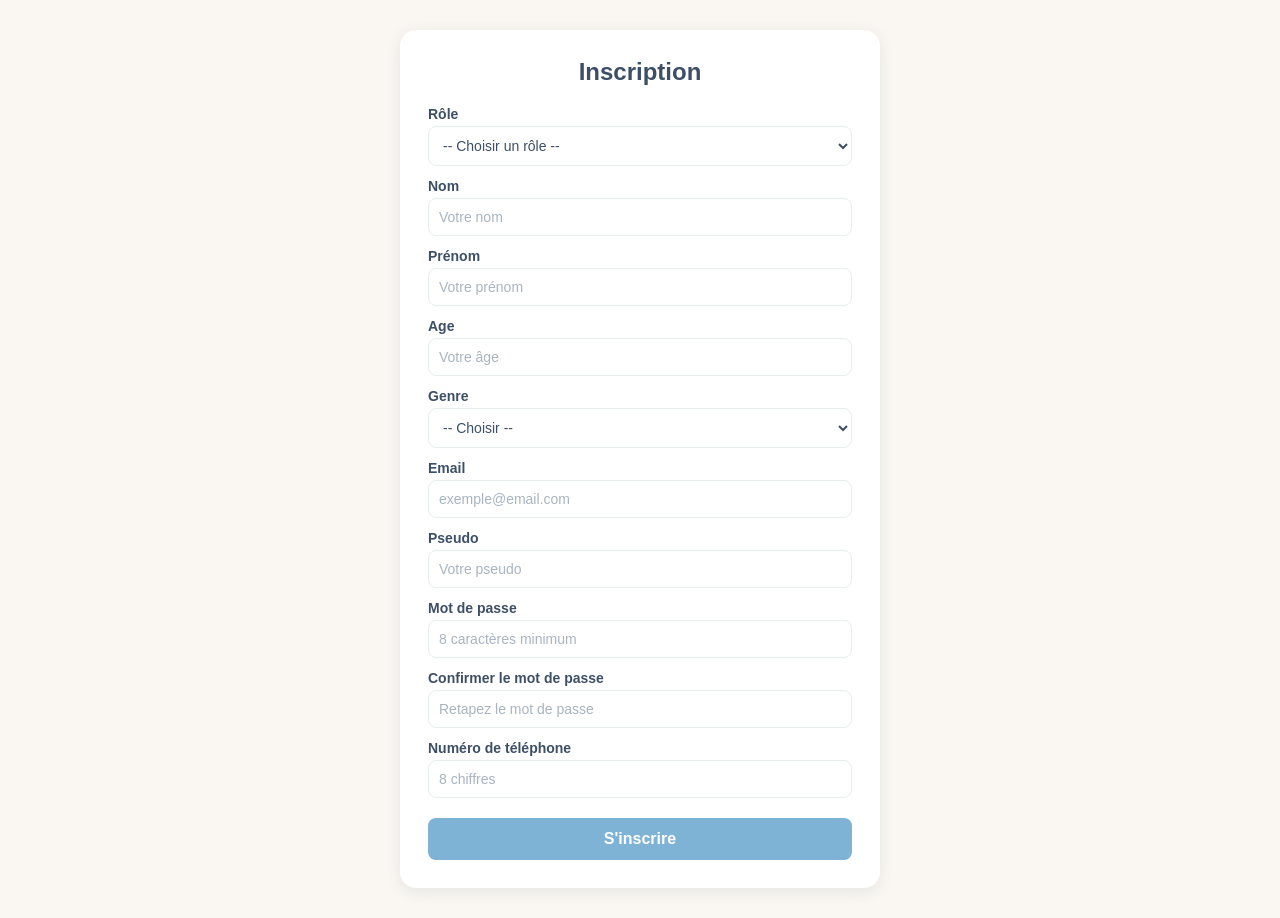
<file: view/inscription.html>
<!DOCTYPE html>
<html lang="fr">

<head>
    <meta charset="UTF-8">
    <meta name="viewport" content="width=device-width, initial-scale=1">
    <title>Inscription</title>
    <link rel="stylesheet" href="assets/css/style.css">
</head>

<body>

<div class="card">

    <h2>Inscription</h2>

    <!-- novalidate : supprime les bulles du navigateur, la validation est faite en JS -->
    <form action="inscription.php" method="POST" novalidate>

        <label>Rôle</label>
        <select name="role" id="role">
            <option value="">-- Choisir un rôle --</option>
            <option value="patient">Patient</option>
            <option value="medecin">Médecin (Pro)</option>
            <option value="admin">Admin</option>
        </select>

        <label>Nom</label>
        <input type="text" name="nom" placeholder="Votre nom">

        <label>Prénom</label>
        <input type="text" name="prenom" placeholder="Votre prénom">

        <label>Age</label>
        <input type="number" name="age" placeholder="Votre âge">

        <label>Genre</label>
        <select name="genre">
            <option value="">-- Choisir --</option>
            <option value="Homme">Homme</option>
            <option value="Femme">Femme</option>
        </select>

        <label>Email</label>
        <input type="email" name="email" placeholder="exemple@email.com">

        <label>Pseudo</label>
        <input type="text" name="pseudo" placeholder="Votre pseudo">

        <label>Mot de passe</label>
        <input type="password" name="mdp" placeholder="8 caractères minimum">

        <label>Confirmer le mot de passe</label>
        <input type="password" name="confirmation" placeholder="Retapez le mot de passe">

        <label>Numéro de téléphone</label>
        <input type="tel" name="num_telephone" maxlength="8" inputmode="numeric" placeholder="8 chiffres">


        <div id="patient" class="champs">

            <h3>Informations du patient</h3>

            <label>Allergies</label>
            <textarea name="allergies" placeholder="Facultatif"></textarea>

        </div>


        <div id="medecin" class="champs">

            <h3>Informations professionnelles</h3>

            <label>Spécialité</label>
            <input type="text" name="specialite" placeholder="Ex : Cardiologie">

            <label>Gouvernorat</label>
            <input type="text" name="gouvernorat" placeholder="Ex : Tunis">

            <label>Adresse du cabinet</label>
            <input type="text" name="adresse_cabinet" placeholder="Adresse complète">

            <label>Tarif</label>
            <input type="number" name="tarif" placeholder="Tarif de la consultation">

        </div>


        <div id="admin" class="champs">

            <h3>Informations administrateur</h3>

            <label>Niveau d'accès</label>
            <input type="text" name="niveau_acces" placeholder="Ex : Super admin">

        </div>


        <button type="submit">S'inscrire</button>

    </form>

</div>



<script src="assets/js/controlesaisie.js"   ></script>
</body>
</html>
</file>
<file: view/assets/css/style.css>
/* ==============================
   STYLE GENERAL
============================== */

* {
    box-sizing: border-box;
}

body {
    font-family: Arial, sans-serif;
    background: #FAF7F2;
    color: #3D4F66;
    margin: 0;
    padding: 30px;
}

/* ==============================
   CARTE
============================== */

.card {
    max-width: 480px;
    margin: auto;
    background: #FFFFFF;
    padding: 28px;
    border-radius: 16px;
    box-shadow: 0 4px 15px rgba(61, 79, 102, 0.10);
}

/* ==============================
   TITRES
============================== */

h2 {
    text-align: center;
    color: #3D4F66;
    margin-top: 0;
}

/* ==============================
   LABELS
============================== */

label {
    display: block;
    margin: 12px 0 4px;
    font-weight: bold;
    font-size: 14px;
    color: #3D4F66;
}

/* ==============================
   CHAMPS DE SAISIE
============================== */

input,
select,
textarea {
    width: 100%;
    padding: 10px;
    border: 1px solid #E8EDF0;
    border-radius: 8px;
    font-size: 14px;
    background: #FFFFFF;
    color: #3D4F66;
}

input:focus,
select:focus,
textarea:focus {
    outline: none;
    border-color: #7FB3D5;
    box-shadow: 0 0 0 3px rgba(127, 179, 213, 0.15);
}

input::placeholder,
textarea::placeholder {
    color: #A9B4C0;
}

/* ==============================
   BOUTONS
============================== */

button {
    width: 100%;
    margin-top: 20px;
    padding: 12px;
    background: #7FB3D5;
    color: #FFFFFF;
    border: 0;
    border-radius: 8px;
    font-size: 16px;
    font-weight: bold;
    cursor: pointer;
    transition: 0.3s;
}

button:hover {
    background: #5F9FC7;
}

/* ==============================
   ERREURS DE SAISIE
============================== */

/* Cadre rouge sur le champ invalide */
input.champ-erreur,
select.champ-erreur,
textarea.champ-erreur {
    border: 2px solid #D64545;
    background: #FFF5F5;
}

input.champ-erreur:focus,
select.champ-erreur:focus,
textarea.champ-erreur:focus {
    border-color: #D64545;
    box-shadow: 0 0 0 3px rgba(214, 69, 69, 0.15);
}

/* Message affiche sous le champ (pas une bulle) */
.msg-erreur {
    display: block;
    color: #D64545;
    font-size: 13px;
    margin: 4px 0 6px;
}

/* Ancienne classe generique (autres pages) */
.erreur {
    color: #D98E7A;
    font-size: 13px;
    min-height: 16px;
}

/* ==============================
   CHAMPS SPECIFIQUES AU ROLE
   (patient / medecin / admin)
============================== */

.champs {
    display: none;
}

.champs.visible {
    display: block;
}

/* ==============================
   PAGE DE RESULTAT
============================== */

.resultat {
    text-align: center;
}

.ok {
    color: #7FA98A;
}

.ko {
    color: #D98E7A;
}

/* ==============================
   LIENS
============================== */

a {
    color: #7FB3D5;
    text-decoration: none;
    font-weight: bold;
}

a:hover {
    color: #3D4F66;
    text-decoration: underline;
}

/* ==============================
   PETITE ADAPTATION MOBILE
============================== */

@media (max-width: 600px) {

    body {
        padding: 15px;
    }

    .card {
        padding: 22px;
    }
}
</file>
